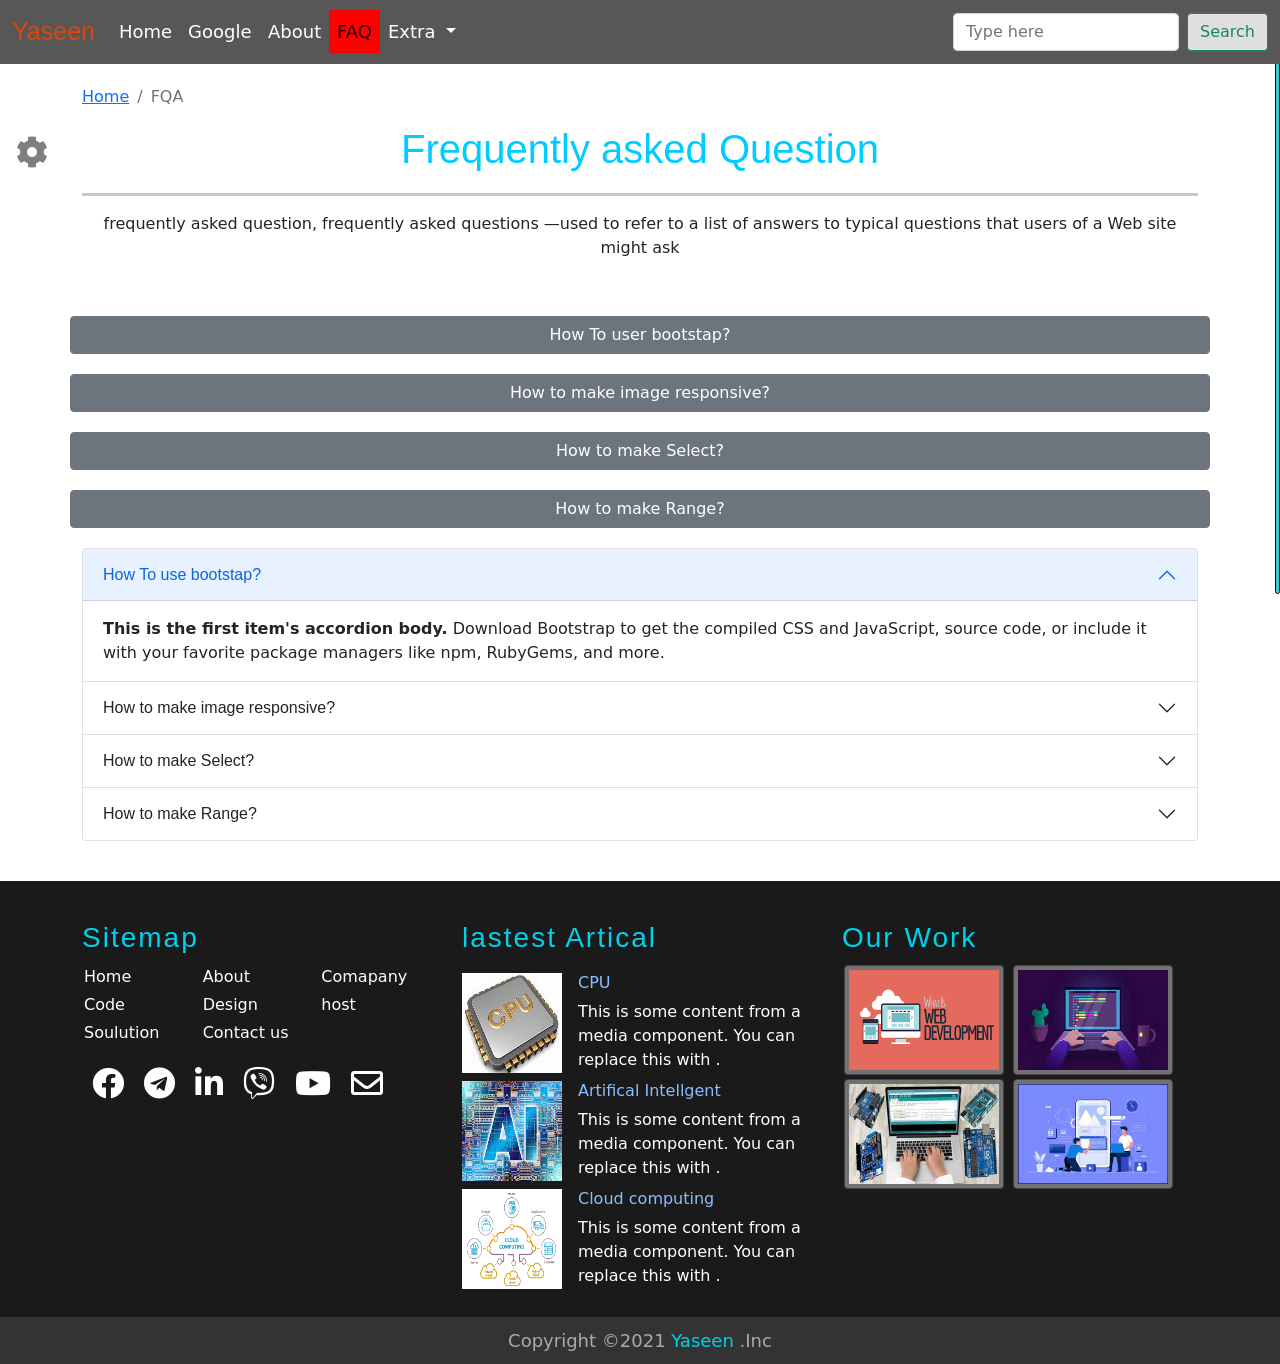
<file: FAQ.html>
<!DOCTYPE html>
<html>
    <head>
        <meta charset="UTF-8">
        <!-- for  internet explore-->
        <meta http-equiv="X-UA-Comatible" content="IE=edge">
        <!-- for mobile meta-->
        <meta name="viewport" content="width=device-width, initail-scale=1.0">

        <title>FAQ  </title>

<!--[if lt IE 9]>
	<script src="js/html5shiv.min.js"></script>  // 
        <script src="js/respond.min.js"></script>
<![endif]-->



<!-- For importing  google fonts-->
<link rel="preconnect" href="https://fonts.googleapis.com">
<link rel="preconnect" href="https://fonts.gstatic.com" crossorigin>
<link href="https://fonts.googleapis.com/css2?family=Indie+Flower&display=swap" rel="stylesheet">
<link href="https://fonts.googleapis.com/css2?family=Abril+Fatface&family=Indie+Flower&display=swap" rel="stylesheet">
<!-- For importing  google fonts-->


  <link rel='stylesheet' href='css/bootstrap.css'/>     <!--  Bootstrap -->
   <link rel='stylesheet' href='css/all.min.css'/>        <!--  FontAwusem -->
   <link rel='stylesheet' href='css/animate.css'/>     <!--  Animation effect -->
  <link rel='stylesheet' href='css/hover.css'/>      <!--  On hover effect -->
  <link rel='stylesheet' href='css/mystyle.css'/>   <!--  design  style -->
  <link rel='stylesheet' href='css/allotherpages.css'/>   <!--  design  style -->
  <link rel='stylesheet' href='css/default_theam.css'/>   <!--  color style -->
  <link rel='stylesheet' href='css/Media.css'/>   <!--  Media query -->
 
</head>

        <body >
<!--*******************************option-box********************************-->
<section class="option-box">
  <div class="color-option">
    <h4>Color Option</h4>
    <ul class="list-unstyled">
      <li data-value="css/default_theam.css"></li>
      <li data-value="css/Yellow_theam.css"></li>
      <li data-value="css/Green_theam.css"></li>
      <li data-value="css/Blue_theam.css"></li>
    </ul>
  </div>
    <i class="fas fa-cog fa-2x Setting   "></i>


</section>


<!--    ****************************************     nanvbar      ***********-->
          <div class="nanvbar">
<nav class="navbar navbar-expand-md        navbar fixed-top navbar navbar-light" style="background-color: #575757;" >
        <div class="container-fluid">
          <a class="navbar-brand hvr-pop" href="#">Yaseen</a>
          <button class="navbar-toggler" type="button" data-bs-toggle="collapse" data-bs-target="#navbarScroll" aria-controls="navbarScroll" aria-expanded="false" aria-label="Toggle navigation">
            <span class="navbar-toggler-icon"></span>
          </button>
          <div class="collapse navbar-collapse" id="navbarScroll">
            <ul class="navbar-nav me-auto my-2 my-lg-0 navbar-nav-scroll" style="--bs-scroll-height: 200px;">
              <li class="nav-item">
                <a class="nav-link  hvr-wobble-skew hvr-grow" aria-current="page" href="bootstrap.html">Home</a>
              </li>
              <li class="nav-item">
                <a class="nav-link  hvr-grow" aria-current="page" href="https://www.google.com/?hl=ar">Google</a>
              </li>
              <li class="nav-item">
                <a class="nav-link  hvr-grow" href="about.html">About</a>
              </li>
              <li class="nav-item">
                <a class="nav-link  active hvr-grow" href="FAQ.html">FAQ</a>
              </li>
              <li class="nav-item dropdown">
                <a class="nav-link dropdown-toggle hvr-grow" href="#" id="navbarScrollingDropdown" role="button" data-bs-toggle="dropdown" aria-expanded="false">
                  Extra
                </a>
                <ul class="dropdown-menu" aria-labelledby="navbarScrollingDropdown">
                  <li><a class="dropdown-item" href="#">Action</a></li>
                  <li><a class="dropdown-item" href="#">Another action</a></li>
                  <li><hr class="dropdown-divider"></li>
                  <li><a class="dropdown-item" href="#">Something else here</a></li>
                </ul>
              </li>
            
            </ul>
            <form class="d-flex">
              <input class="form-control me-2" type="search" placeholder="Type here" aria-label="Search">
              <button class="btn btn-outline-success" type="submit">Search</button>
            </form>
          </div>
        </div>
      </nav>
    </div>


      <!--**************************************************  Strt   breadcrumb section-->
      <div class="container">
    
    <nav aria-label="breadcrumb" class="breadcrumb-holder">
      <ol class="breadcrumb">
        <li class="breadcrumb-item"><a href="bootstrap.html">Home</a></li>
        <li class="breadcrumb-item active" aria-current="page">FQA</li>
      </ol>
    </nav>

</div>


      <!--************************************************** about FAQ-->

<section class="faq text-center">
  <div class="container">
<h1>Frequently asked Question</h1>
<hr>    
<p class="text-center"> frequently asked question, frequently asked questions 
  —used to refer to a list of answers to typical questions that users of a Web site might ask
  </p>
        
</div>
    </section>


    <section class="faq-question">
      <div class="container">

<div class="row">
        <a class="btn btn-secondary" data-bs-toggle="collapse" href="#collapseExample" role="button" aria-expanded="false" aria-controls="collapseExample">
        How To user bootstap?
        </a>
      <div class="collapse" id="collapseExample">
        <div class="card card-body">
          Download Bootstrap to get the compiled CSS and JavaScript,
           source code, or include it with your favorite package managers like npm, RubyGems, and more.  
           </div>
      </div>
    </div>

    <div class="row">
      <a class="btn btn-secondary" data-bs-toggle="collapse" href="#collapseExample2" role="button" aria-expanded="false" aria-controls="collapseExample">
        How to make image responsive?
      </a>
    <div class="collapse" id="collapseExample2">
      <div class="card card-body">
        Images in Bootstrap are made responsive with .img-fluid. This applies max-width: 100%; and height: 
        auto; to the image so that it scales with the parent width.  
       </div>
    </div>
  </div>


  <div class="row">
    <a class="btn btn-secondary" data-bs-toggle="collapse" href="#collapseExample3" role="button" aria-expanded="false" aria-controls="collapseExample">
      How to make Select?
    </a>
  <div class="collapse" id="collapseExample3">
    <div class="card card-body">
      Customize the native  with custom CSS that changes the element’s initial appearance.
        Custom  menus need only a custom class, .form-select to trigger the custom styles. Custom styles
         are limited to the initial appearance and cannot modify the s due to browser limitations.
     </div>
  </div>
</div>




<div class="row">
  <a class="btn btn-secondary" data-bs-toggle="collapse" href="#collapseExample4" role="button" aria-expanded="false" aria-controls="collapseExample">
    How to make Range?
  </a>
<div class="collapse" id="collapseExample4">
  <div class="card card-body">
    Use our custom range inputs for consistent cross-browser styling and built-in customization.
    Create custom ---input type="range"--- controls with .form-range. The track (the background) and thumb 
    (the value) are both styled to appear the same across browsers. As only Firefox supports “filling” 
    their trackfrom the left or right of the thumb as a means to visually indicate progress, we do not 
    currently support it.
   </div>
</div>
</div>





<div class="accordion" id="accordionPanelsStayOpenExample">

  <div class="accordion-item">
    <h2 class="accordion-header" id="panelsStayOpen-headingOne">
      <button class="accordion-button" type="button" data-bs-toggle="collapse" data-bs-target="#panelsStayOpen-collapseOne" aria-expanded="true" aria-controls="panelsStayOpen-collapseOne">
        How To use bootstap?
      </button>
    </h2>
    <div id="panelsStayOpen-collapseOne" class="accordion-collapse collapse show" aria-labelledby="panelsStayOpen-headingOne">
      <div class="accordion-body">
        <strong>This is the first item's accordion body.</strong>      Download Bootstrap to get the compiled CSS and JavaScript,
        source code, or include it with your favorite package managers like npm, RubyGems, and more.  
      </div>
    </div>
  </div>


  <div class="accordion-item">
    <h2 class="accordion-header" id="panelsStayOpen-headingTwo">
      <button class="accordion-button collapsed" type="button" data-bs-toggle="collapse" data-bs-target="#panelsStayOpen-collapseTwo" aria-expanded="false" aria-controls="panelsStayOpen-collapseTwo">
        How to make image responsive?
      </button>
    </h2>
    <div id="panelsStayOpen-collapseTwo" class="accordion-collapse collapse" aria-labelledby="panelsStayOpen-headingTwo">
      <div class="accordion-body">
        Images in Bootstrap are made responsive with .img-fluid. This applies max-width: 100%; and height: 
        auto; to the image so that it scales with the parent width.  
          </div>
    </div>
  </div>

  <div class="accordion-item">
    <h2 class="accordion-header" id="panelsStayOpen-headingThree">
      <button class="accordion-button collapsed" type="button" data-bs-toggle="collapse" data-bs-target="#panelsStayOpen-collapseThree" aria-expanded="false" aria-controls="panelsStayOpen-collapseThree">
        How to make Select?
      </button>
    </h2>
    <div id="panelsStayOpen-collapseThree" class="accordion-collapse collapse" aria-labelledby="panelsStayOpen-headingThree">
      <div class="accordion-body">
        Customize the native  with custom CSS that changes the element’s initial appearance.
        Custom  menus need only a custom class, .form-select to trigger the custom styles. Custom styles
         are limited to the initial appearance and cannot modify the s due to browser limitations.
            </div>
    </div>
  </div>

  <div class="accordion-item">
    <h2 class="accordion-header" id="panelsStayOpen-heading4">
      <button class="accordion-button collapsed" type="button" data-bs-toggle="collapse" data-bs-target="#panelsStayOpen-collapse4" aria-expanded="false" aria-controls="panelsStayOpen-collapseThree">
        How to make Range?
      </button>
    </h2>
    <div id="panelsStayOpen-collapse4" class="accordion-collapse collapse" aria-labelledby="panelsStayOpen-heading4">
      <div class="accordion-body">
        Use our custom range inputs for consistent cross-browser styling and built-in customization.
        Create custom ---input type="range"--- controls with .form-range. The track (the background) and thumb 
        (the value) are both styled to appear the same across browsers. As only Firefox supports “filling” 
        their trackfrom the left or right of the thumb as a means to visually indicate progress, we do not 
        currently support it. 
       </div>
    </div>
  </div>


</div>
    </div>
    </section>


  <!--**************************************************  start  footer section-->
         <section class="footer">
<div class="container">
  <div class="row">

    <div class="col-lg-4 col-md-6 wow animate__slideInUp"  data-wow-duration="2s" data-wow-iteration="1" data-wow-offset="200"  >
<h3>Sitemap</h3>

<ul class="list-unstyled newstyle">
 <a  href="#"><li>Home</li></a> 
 <a  href="#Statistices"><li>About</li></a> 
 <a  href="#Team"><li>Comapany</li></a> 
 <a  href="#"><li>Code</li></a> 
 <a  href="#"> <li>Design</li></a> 
 <a  href="#"><li>host</li></a> 
 <a  href="#Price"> <li>Soulution</li></a> 
 <a  href="#"> <li>Contact us</li></a> 
</ul>

<div class="clearfix"></div>


<ul class="list-unstyled socaialstyle">

  <a  href="#"><li>   <i class="fab fa-facebook fa-2x"></i></li></a> 
  <a  href="#"><li>  <i class="fab fa-telegram fa-2x"></i></li></a> 
  <a  href="#"><li> <i class="fab fa-linkedin-in fa-2x"></i></li></a> 
  <a  href="#"><li>   <i class="fab fa-viber fa-2x"></i></li></a>  
  <a  href="#"> <li>   <i class="fab fa-youtube fa-2x"></i></li></a> 
  <a  href="#"><li>  <i class="far fa-envelope fa-2x"></i></li></a> 
 </ul>
    </div>

    <div class=" col-lg-4 col-md-6  wow animate__slideInUp "data-wow-duration="2s" data-wow-iteration="1" data-wow-offset="200">
     <h3>lastest Artical</h3>

     <div class="d-flex part2">
      <div class="flex-shrink-0   imagesize">
        <img src="img/cpu.jfif" alt="cpu"> 
      </div>
      <div class="flex-grow-1 ms-3">
        <h6>CPU</h6>
        This is some content from a media component. You can replace this with .
      </div>
    </div>


    <div class="d-flex">
      <div class="flex-shrink-0   imagesize">
        <img src="img/ai.jfif" alt="cpu"> 
      </div>
      <div class="flex-grow-1 ms-3">
        <h6>Artifical Intellgent</h6>
        This is some content from a media component. You can replace this with .
      </div>
    </div>



    <div class="d-flex">
      <div class="flex-shrink-0   imagesize">
        <img src="img/cloud.png" alt="cpu"> 
      </div>
      <div class="flex-grow-1 ms-3">
        <h6>Cloud computing</h6>
        This is some content from a media component. You can replace this with .
      </div>
    </div>
    </div>


    <div class="col-lg-4 col-md-6  imageworksize wow animate__slideInUp  " data-wow-duration="2s" data-wow-iteration="1" data-wow-offset="200" >
<h3  >Our Work</h3>
<img  class="img-thumbnail" src="img/web.png" alt="">
<img  class="img-thumbnail" src="img/desktop.jfif" alt="">
<img   class="img-thumbnail" src="img/arduino.jfif" alt="">
<img   class="img-thumbnail" src="img/mobile.jfif" alt="">
    </div>



  </div>
</div>



<div class="copyright text-center wow animate__pulse" data-wow-duration="2s" data-wow-iteration="1" data-wow-offset="0">
Copyright &copy;2021 <span> Yaseen </span>.Inc
</div>
         </section>
         <!--  end  footer section-->



 <!--  Start   Scroll top  section-->       
<div id="scroll-up">
  <i class="fas fa-chevron-up fa-3x " ></i>
</div>
 <!--  end   Scroll top  section-->       



<script src="js/jquery-1.11.1.min.js"> </script>
<script src="js/bootstrap.min.js"></script>
<script src="js/jquery.nicescroll.min.js"></script>  <!--  To change    Scroll  shape -->  
<script src="js/plugine.js"></script>        <!--  design jquery file-->   
<script src="js/wow.min.js"></script>    <!--  To control item animation visable time  -->  

        </body>
</html>
</file>
<file: css/mystyle.css>
/*********important tip************* must use just one h1 in page**/

body{
padding-top: 55px;
overflow: hidden;
}

/*  **************** use google font **************************/
h1,h2,h3,h4,h5{
    font-family: 'Fira Sans Extra Condensed', sans-serif;
}


/*  **************** option-box color **************************/
.option-box{
margin-left: 5px;
position: fixed;
top: 100px;
left: 0px;
z-index: 9999;  /*  mean the layer number wghict apear over another layer it tajke teight number with can br taked*/
}


.option-box .color-option{
    border-radius: 10%;
    float: left;
    padding: 0 5px;
    padding-top: 15px;
display: none;
}

.option-box i {
    margin: 30px 5px;
    border-radius: 20%;
 padding: 5px;
    opacity: 0.5;
    cursor: pointer;
}

.option-box i:hover {
      opacity: 1;

}


.option-box .color-option ul li{
    opacity: 0.7;
    width: 20px;
    height: 20px;
 
    display: inline-block;
    margin-left: 3px;
-webkit-transition-duration:0.5s ;
-moz-transition-duration:0.5s ;
-o-transition-duration:0.5s ;
transition-duration:0.5s ;
}

.option-box .color-option ul li:hover{
    opacity: 1;
 
}


/*  *********************************************************************   menu list  */




.navbar-light .navbar-nav .nav-link {
     
     font-size: 18px;
}


.navbar-light .navbar-brand {
  
    font-family:-apple-system, BlinkMacSystemFont, 'Segoe UI', Roboto, Oxygen, Ubuntu, Cantarell, 'Open Sans', 'Helvetica Neue', sans-serif;
font-size:25px;
}

.dropdown-menu 
{

width: 200px;
}


a.dropdown-item {
    
    -webkit-transition: padding 0.5s ease;
    -moz-transition: padding 0.5s ease;
    -o-transition: padding 0.5s ease;
    transition: padding 0.5s ease;
   
}
 
/* easy padding to left*/ 
a.dropdown-item:hover {

    padding-left:30px;
    -webkit-transition: padding 0.5s ease;
    -moz-transition: padding 0.5s ease;
    -o-transition: padding 0.5s ease;
    transition: padding 0.5s ease;
   
}


/*  *********************************************************************         carousel  */
.carousel-caption {
    background-color: rgba(43, 41, 41, 0.5);
    position: absolute;
    right: 15%;
    bottom: 1.25rem;
    left: 15%;
    font-size: 22px;;
  margin-bottom: 22%;
  
    text-align: center;
    padding: 20px;
}



.carousel-indicators [data-bs-target] {
    box-sizing: content-box;
    flex: 0 1 auto;
    cursor: pointer;
   
}

.carousel-indicators .active {
    opacity: 1;
 
}

.carousel-indicators {
    position: absolute;
    right: 0;
    bottom: 0;
    left: 0;
    z-index: 2;
    display: flex;
    justify-content: center;
    padding: 0;
    margin-right: 15%;
    margin-bottom: 1rem;
    margin-left: 45%;
    list-style: none;
}


.carousel-indicators .carousel-item img  {
  animation: mymove 5s infinite;
}

@keyframes mymove {
  from {filter:grayscale(0%);}
  to {filter:grayscale(100%);}
}


/*  ****************************************  ***********************       About  */

.about{
    padding:60px;
}


/*  **************************************** *****************        features  */

.features{
    padding: 60px;;
   
    line-height: 25px;
    margin-bottom: 10px;
}

.features .container img{
margin-bottom: 10px;
transition: 0.6s;
filter: grayscale(100%);
}


.container img:hover{
    opacity:0.7;
      transition: 0.6s;
      filter: grayscale(0%);
}


.container h1{
    margin-bottom: 20px;
    }

    .container p{
      text-align: justify;
        }


 /*  ************************************************************************         Testemonials  */
 .Testemonials h1{padding-top: 20px;}

.Testemonials p{
    line-height: 40px;
  text-align: center;
  margin-bottom: 10px;
        }


        .Testemonials span{
font-size: 18px;
font-weight: bold;

        }


        .Testemonials .carousel-indicators {
            position: static;
            margin-top: 0.5rem;
          margin-left: 15%;
            list-style: none;
        }        

        
        .Testemonials .carousel-indicators img {
          width: 30%;
          height:30%;
          border-radius: 15px;
          filter: grayscale(100%);
        } 
          
        .Testemonials .carousel-indicators img:hover {
            filter: grayscale(0%);
          }   

 .Testemonials .carousel-indicators .active {
    filter: grayscale(0%);
        }   


        .Testemonials .carousel-indicators [data-bs-target] {
    box-sizing: content-box;
    flex: 0 1 auto;
    cursor: pointer;
    
}

.Testemonials  .carousel-indicators .active {
    opacity: 1;
  
}


/*  *************************************************************************  not used*****  */

.glow {

   
    text-align: center;
    animation: glow 1s ease-in-out infinite alternate;
  }
  
  @keyframes glow {
    from {
      text-shadow: 0 0 10px #fff, 0 0 20px #fff, 0 0 30px #4d4b6b, 0 0 40px #4b44af, 0 0 50px #2926d1, 0 0 60px #120eff, 0 0 70px #e60073;
    }
    
    to {
      text-shadow: 0 0 20px #fff, 0 0 30px #92bd81, 0 0 40px #4dc261, 0 0 50px #29a072, 0 0 60px #12a84c, 0 0 70px #08ec54, 0 0 80px #ff4da6;
    }
  }


  /*  ************************************************************************  price*****  */
  .Price
  {
   
      padding-bottom: 40px;
      padding-top: 30px;
  }
.Price .pricebox
{
   
padding: 10px;
margin-bottom: 5px;
}


.Price .pricebox p
{
 margin-left: 30%;
 max-width: 100px;
 max-height: 100px;
 
    border-radius: 50%;
    line-height: 100px;
 
font-size: 30px;
font-weight: bold;

-webkit-transition-duration:0.7s ;
-moz-transition-duration:0.7s ;
-o-transition-duration:0.7s ;
transition-duration:0.7s ;
}


.Price .pricebox p:hover
{
   
    transform: scale(1.3,1.3);
    -webkit-transform:rotate(360deg);
    -moz-transform:rotate(360deg);
    -o-transform:rotate(360deg); 
      transform:rotate(360deg);
}

.Price .pricebox ul{
    font-size: 20px;
    line-height: 30px;
}

  /*  **************************************************************  ourTeam  *****  */
.ourTeam{
    background:url(../img/b.webp) no-repeat center center fixed;
  -webkit-background-size: cover;
  -moz-background-size: cover;
  -o-background-size: cover;
  background-size: cover;
    width: 100%;
    min-height:500px;

}

.ourTeam h1{
    padding-top: 20px;
  
}

.fillbackground{
  
  
    min-height:500px;
  
    padding-bottom: 30px;    
}


.ourTeam  .person {
margin-top: 80px;
}
.ourTeam  .person img {
 border-radius: 50%;
   width: 80%;
    }
    .ourTeam  .person h4{
        font-family:fantasy;
        margin-top: 10px;  
    }

    .ourTeam  .person p{
        text-align:center;
    }

 /*  ****************************************************************  subcsribe  *****  */

    .subcsribe{
        text-align: center;
       
        padding-bottom: 40px;
        padding-top: 40px;
    }

    .subcsribe  button
    {
        margin-top: 10px;
    }


 .subcsribe   .form-control {
        display: block;
        width: 70%;
        float: left;
    }
  

    .subcsribe button {
        margin-top: 0;
    }
    

    /*  *************************************************************  statistic  *****  */
.statistic{
    background:url(../img/zz.jpg) no-repeat center center fixed;
    -webkit-background-size: cover;
  -moz-background-size: cover;
  -o-background-size: cover;
  background-size: cover;
    width: 100%;
   height:100%;
  
}

.statistic h1{
   padding-top: 50px;
   margin-bottom: 30px;
}

.statistic .filledcolor2{
 
    min-height:300px;
    padding-bottom: 20px;
}

.statistic p{
    margin-top: 10px;
    text-align: center;
    font-size: 35px;

}

.statistic span{
 
    text-align: center;
    margin-bottom: 10px;
}

.statistic .stare{ 
-webkit-transition-duration:0.7s ;
-moz-transition-duration:0.7s ;
-o-transition-duration:0.7s ;
transition-duration:0.7s ;
}



 /*  **********************************************************************  skill  *****  */
.skill{
 
    padding-bottom: 20px;
}

.skill h1{
padding-top: 30px;
padding-bottom: 30px;
}

.skill .progress
{
    height: 30px;
    margin-bottom: 20px;
    font-size: 20px;
    font-weight: bold;
    font-family:cursive;
    text-align: left;
}

.info h3{
   font-weight: bold; 
}


/*  ************************************************************************  contact  *****  */
.contact{
    background:url(../img/aa.jpg) no-repeat center center fixed;
    -webkit-background-size: cover;
  -moz-background-size: cover;
  -o-background-size: cover;
  background-size: cover;
    width: 100%;
    min-height: 500px;
   height:100%;
  
}

.contact .contactform{
    padding-top: 40px;;
 
    padding-bottom: 20px;
    min-height: 500px;
   
}



.inputwidth{
    width: 50%;
}

.form  .input-group{
text-align: center;
}
  
.contact textarea
{
    height: 90px;
   
}


.contact .btn-primary {
    width: 100%;
}

/*  ************************************************************************  Client  *****  */
.Client{
    padding-top: 30px;
  
    padding-bottom: 20px;
}

.Client img{

    width: 90px;
    height: 50px;
opacity: 0.5;
margin: 10px;
-webkit-transition-duration:0.7s ;
-moz-transition-duration:0.7s ;
-o-transition-duration:0.7s ;
transition-duration:0.7s ;
}

.Client img:hover{
opacity: 1;
}

.Client ul li{
   float: left; 
}



.moving {
  width: 100px;
  height: 100px;
  background: red;
  position: relative;
  animation: mymove 5s infinite;
}

.moving:hover {
  animation-play-state: paused;
}

@keyframes mymove {
  from {left: 0px;}
  to {left: 1200px;}
}





/*  *****************************************************************  footer  *****  */
.footer{
padding-top: 40px;
}

.footer a{
    -webkit-transition-duration:0.5s ;
-moz-transition-duration:0.5s ;
-o-transition-duration:0.5s ;
transition-duration:0.5s ;
}


.footer h3{
  
    letter-spacing: 2px;
}

.footer .newstyle li{
width: 33.3333%;
float: left;
padding: 2px;
}

.footer .socaialstyle li{
    margin-top: 10px;
    float: left;
    padding: 10px;

    -webkit-transition-duration:0.5s ;
    -moz-transition-duration:0.5s ;
    -o-transition-duration:0.5s ;
    transition-duration:0.5s ;
    }


    
.footer .socaialstyle li .fa-facebook{
    border-radius: 50%;
    -webkit-transition-duration:0.5s ;
    -moz-transition-duration:0.5s ;
    -o-transition-duration:0.5s ;
    transition-duration:0.5s ;
    }
    

    .footer .socaialstyle li .fa-facebook:hover{
    
      color: rgb(0, 97, 224);
      border-radius: 50%;
      background-color: white;
        }    


           
.footer .socaialstyle li .fa-telegram{
    border-radius: 50%;
    -webkit-transition-duration:0.5s ;
    -moz-transition-duration:0.5s ;
    -o-transition-duration:0.5s ;
    transition-duration:0.5s ;
    }
    

    .footer .socaialstyle li .fa-telegram:hover{
  
      color: rgb(47, 137, 255);
        background-color: white;
      border-radius: 50%;
        }    
  
.footer .socaialstyle li .fa-linkedin-in{
 
    -webkit-transition-duration:0.5s ;
    -moz-transition-duration:0.5s ;
    -o-transition-duration:0.5s ;
    transition-duration:0.5s ;
    }
    
     
.footer .socaialstyle li .fa-linkedin-in:hover{
 
  border-radius: 50%;
  color: rgb(34, 130, 255);
  }
  
  
           
.footer .socaialstyle li .fa-viber{
  
    -webkit-transition-duration:0.5s ;
    -moz-transition-duration:0.5s ;
    -o-transition-duration:0.5s ;
    transition-duration:0.5s ;
    }
    

    .footer .socaialstyle li .fa-viber:hover{
      color: rgb(153, 75, 255);
  

        }    

.footer .socaialstyle li .fa-youtube{
  
    -webkit-transition-duration:0.5s ;
    -moz-transition-duration:0.5s ;
    -o-transition-duration:0.5s ;
    transition-duration:0.5s ;
    }
    

    .footer .socaialstyle li .fa-youtube:hover{
      color: rgb(255, 41, 41);
        }    

              
           
.footer .socaialstyle li .fa-envelope{
  
    -webkit-transition-duration:0.5s ;
    -moz-transition-duration:0.5s ;
    -o-transition-duration:0.5s ;
    transition-duration:0.5s ;
    }
    

    .footer .socaialstyle li .fa-envelope:hover{
      color: rgb(0, 255, 234);
        }    

        .footer   .part2{
padding-top: 10px;
        }
      
    .footer  .d-flex  .imagesize img{
width: 100px;
height: 100px;
    }

    

    .footer .d-flex{
margin-bottom: 8px;
    }   

    .footer .imageworksize img{
        margin: 2px;
width: 160px;
height: 110px;
    }

  

    .footer   .copyright{
        font-size: 18px;
        margin-top: 10px;

margin-top: 20px;
padding: 10px;
    }

   

/*  ***********************************  Loading  *****  */

    .overlay{
position: fixed;
background: #222;
left:0;
top:0;
width: 100%;
height: 100%;
z-index: 9999;
    }
 .overlay   .loader{
margin-top: 30%;
    }
/************Spinner*************************************/
.loader {
    color: #396eff;
    font-size: 90px;
    text-indent: -9999em;
    overflow: hidden;
    width: 1em;
    height: 1em;
    border-radius: 50%;
    margin: 72px auto;
    position: relative;
    -webkit-transform: translateZ(0);
    -ms-transform: translateZ(0);
    transform: translateZ(0);
    -webkit-animation: load6 1s infinite  ease, round 1s infinite  ease;
    animation: load6 3s infinite ease, round 3s infinite  ease;
  }
  @-webkit-keyframes load6 {
    0% {
      box-shadow: 0 -0.83em 0 -0.4em, 0 -0.83em 0 -0.42em, 0 -0.83em 0 -0.44em, 0 -0.83em 0 -0.46em, 0 -0.83em 0 -0.477em;
    }
    5%,
    95% {
      box-shadow: 0 -0.83em 0 -0.4em, 0 -0.83em 0 -0.42em, 0 -0.83em 0 -0.44em, 0 -0.83em 0 -0.46em, 0 -0.83em 0 -0.477em;
    }
    10%,
    59% {
      box-shadow: 0 -0.83em 0 -0.4em, -0.087em -0.825em 0 -0.42em, -0.173em -0.812em 0 -0.44em, -0.256em -0.789em 0 -0.46em, -0.297em -0.775em 0 -0.477em;
    }
    20% {
      box-shadow: 0 -0.83em 0 -0.4em, -0.338em -0.758em 0 -0.42em, -0.555em -0.617em 0 -0.44em, -0.671em -0.488em 0 -0.46em, -0.749em -0.34em 0 -0.477em;
    }
    38% {
      box-shadow: 0 -0.83em 0 -0.4em, -0.377em -0.74em 0 -0.42em, -0.645em -0.522em 0 -0.44em, -0.775em -0.297em 0 -0.46em, -0.82em -0.09em 0 -0.477em;
    }
    100% {
      box-shadow: 0 -0.83em 0 -0.4em, 0 -0.83em 0 -0.42em, 0 -0.83em 0 -0.44em, 0 -0.83em 0 -0.46em, 0 -0.83em 0 -0.477em;
    }
  }
  @keyframes load6 {
    0% {
      box-shadow: 0 -0.83em 0 -0.4em, 0 -0.83em 0 -0.42em, 0 -0.83em 0 -0.44em, 0 -0.83em 0 -0.46em, 0 -0.83em 0 -0.477em;
    }
    5%,
    95% {
      box-shadow: 0 -0.83em 0 -0.4em, 0 -0.83em 0 -0.42em, 0 -0.83em 0 -0.44em, 0 -0.83em 0 -0.46em, 0 -0.83em 0 -0.477em;
    }
    10%,
    59% {
      box-shadow: 0 -0.83em 0 -0.4em, -0.087em -0.825em 0 -0.42em, -0.173em -0.812em 0 -0.44em, -0.256em -0.789em 0 -0.46em, -0.297em -0.775em 0 -0.477em;
    }
    20% {
      box-shadow: 0 -0.83em 0 -0.4em, -0.338em -0.758em 0 -0.42em, -0.555em -0.617em 0 -0.44em, -0.671em -0.488em 0 -0.46em, -0.749em -0.34em 0 -0.477em;
    }
    38% {
      box-shadow: 0 -0.83em 0 -0.4em, -0.377em -0.74em 0 -0.42em, -0.645em -0.522em 0 -0.44em, -0.775em -0.297em 0 -0.46em, -0.82em -0.09em 0 -0.477em;
    }
    100% {
      box-shadow: 0 -0.83em 0 -0.4em, 0 -0.83em 0 -0.42em, 0 -0.83em 0 -0.44em, 0 -0.83em 0 -0.46em, 0 -0.83em 0 -0.477em;
    }
  }
  @-webkit-keyframes round {
    0% {
      -webkit-transform: rotate(0deg);
      transform: rotate(0deg);
    }
    100% {
      -webkit-transform: rotate(360deg);
      transform: rotate(360deg);
    }
  }
  @keyframes round {
    0% {
      -webkit-transform: rotate(0deg);
      transform: rotate(0deg);
    }
    100% {
      -webkit-transform: rotate(360deg);
      transform: rotate(360deg);
    }
  }
  


/****************************scroll up****************************/
#scroll-up{
    position: fixed;
    bottom: 10px;
    right: 10px;
width: 60px;
height: 60px;
border-radius: 50%;
padding: 5px;
color: #DDD;
background: rgb(63, 63, 63);
text-align: center;
opacity: 0.7;
cursor: pointer;
display: none;
}

#scroll-up:hover{
    opacity: 1;
}
</file>
<file: css/allotherpages.css>
body{
  overflow: auto;
}

.breadcrumb {
  margin-top: 30px;

}

.about-us p{
letter-spacing: 2px;
padding: 10px;
text-align: center;
font-size: 18px;
}

.about-us h1{
  font-family: 'Abril Fatface', cursive;
}


.about-feature{
margin-top: 40px;
padding: 10px;
margin-bottom: 20px;
-webkit-transition-duration:0.5s ;
-moz-transition-duration:0.5s ;
-o-transition-duration:0.5s ;
transition-duration:0.5s ;
}

.about-feature .hvr-float-shadow:hover{
  color: rgb(0, 162, 255);
  }

.about-feature p{
text-align: center;
font-size: 19px;
font-weight: bold;
letter-spacing: 2px;
font-family: 'Indie Flower', cursive;
}

  .about-feature i{
    margin-bottom: 20px;
    -webkit-transition-duration:0.5s ;
-moz-transition-duration:0.5s ;
-o-transition-duration:0.5s ;
transition-duration:0.5s ;
  }

/* ***********************about-seo ******************  */
.about-seo{
  padding-top: 40px;
  padding-bottom: 40px;
padding-left:10px ;
margin-top: 40px;
background: rgb(228, 228, 228);
  }

  .about-seo p{  line-height: 40px;

  }

  .about-seo h2{
    margin-top: 20%
  }

  .about-seo .btn-primary {
   width: 100%;
}


.faq h1 ~ hr
{
height: 3px;

}


.faq-question .row{
margin-bottom: 20px;

}

.faq-question{
  padding-bottom: 40px;
  padding-top: 40px;
}
</file>
<file: css/default_theam.css>
/*  **************** option-box color **************************/
.option-box .color-option{
border: 2px solid red;
}

.option-box i {
    color: rgb(0, 0, 0);
    border: 1px solid white;
}

.option-box .color-option ul li:hover{
  border: 2px solid white;
}


/*  *********************************************************************   menu list  */
.nanvbar .form-control:focus{
    background-color: rgb(126, 183, 206);
    color: white;
    }

.navbar-light .navbar-nav .show > .nav-link, .navbar-light .navbar-nav .nav-link.active,.option-box .color-option ul li {
    background-color: rgb(255, 0, 0);
}


.navbar-light .navbar-nav .nav-link:hover,.option-box i:hover {
color: rgb(10, 168, 216);
}


.navbar-light .navbar-brand ,a.dropdown-item {
    color: rgba(233, 70, 5, 0.9);
   
}
 
/* easy padding to left*/ 
a.dropdown-item:hover {
    background-color: tomato;
    color: yellow;
}


/*  *********************************************************************         carousel  */
.carousel-caption {
    background-color: rgba(43, 41, 41, 0.5);
    color: rgb(250, 173, 7);
}


.carousel-indicators [data-bs-target] , .subcsribe   .form-control:focus{
  
    background-color: #ebea12;
}

.carousel-indicators .active {
    background-color: #12eb74;
}
 /*  ************************************************************************         Testemonials  */

        .Testemonials span,.about h1 span{
color: tomato;
        }
.Testemonials .carousel-indicators [data-bs-target] {
    background-color: #474343;
}
.Testemonials  .carousel-indicators .active {
    background-color: #ff0000;
}
  /*  ************************************************************************  price*****  */
  .Price,.Price .pricebox p,.features,.btn-outline-success 
  {
      background-color: #dfdfdf;
  }

.Price .pricebox
{
    background-color: white;
border: 2px solid #DDD;
}


.Price .pricebox p:hover
{
    background-color: rgb(0, 0, 0);
    color: red;
}


  /*  **************************************************************  ourTeam  *****  */


.ourTeam h1,.footer a,.yaseen-color,.navbar-light .navbar-nav .nav-link {
    color: white;
}




 /*  ****************************************************************  subcsribe  *****  */

    .subcsribe{ 
        background: rgb(197, 197, 197);
    }


    /*  *************************************************************  statistic  *****  */


.statistic .filledcolor2,.contact .contactform,.fillbackground,.dropdown-menu {
    background: rgba(0, 0, 0, 0.3);
    color: white; 
}
 


.statistic .stare:hover
{
color: rgb(245, 147, 0);
}

 /*  **********************************************************************  skill  *****  */
.skill,.contact textarea,.Client, .color-option{
    background-color: rgb(206, 206, 206);
}


/*  ************************************************************************  contact  *****  */

.contact .form-control:focus{
background-color: rgb(93, 158, 184);
color: white;
}

/*  *****************************************************************  footer  *****  */
.footer{
background-color: rgb(26, 26, 26);
color: white;
}

.footer .newstyle a:hover,.footer h3, .footer   .copyright span,.footer .socaialstyle li .fa-envelope:hover{
    color: rgb(0, 209, 236);
}
    
    .footer  .d-flex h6{
        color: rgb(136, 191, 255);
    }


    .footer .img-thumbnail{
        background: #727272;
        border: 1px solid #444;
    }

    .footer   .copyright{ 
background: #333;
color: #aaa;
    }

    
    .footer .socaialstyle li .fa-youtube:hover{
        color: rgb(255, 41, 41);

          }   

    .footer .socaialstyle li .fa-facebook:hover{
        color: rgb(0, 97, 224);
      border-radius: 50%;
      background-color: white;
        }    


       
    .footer .socaialstyle li .fa-telegram:hover{
        color: rgb(47, 137, 255);
        background-color: white;
      border-radius: 50%;
        }    
  
.footer .socaialstyle li .fa-linkedin-in:hover{
 
    border-radius: 50%;
    color: rgb(34, 130, 255);
    }
</file>
<file: css/Media.css>
/*********************************** for mobile and tablet*/
@media (max-width:767px)  
{

    body {
        padding-top: 52px;
    }

h1{
    font-size: 40px;
}

.nav-link {
    display: block;
    padding: 1px 20px;
}


.dropdown-menu {
    background-color: rgb(16, 19, 19);}


    .dropdown-item {
         padding: 2px 2px;
        }
        
        .carousel-caption{
        display: none;
    }
    
    .ourTeam  .person img {
        border-radius: 50%;
          width: 50%;
           }
                .navbar {
                
                    display: flex;
                    flex-wrap: wrap;
                    align-items: center;
                    justify-content: space-between;
                    padding-top: 1px;
                    padding-bottom:1px;
                }  

  .navbar-toggler-icon {
    display: inline-block;
    width: 20px;
    height:40px;
}


.subcsribe .btn-lg, .btn-group-lg > .btn {
    padding: 4px 2px;
    font-size: 15px;
    border-radius: 3px;
}


.navbar-toggler {
    padding: 0px;}


    .navbar-nav-scroll {
        max-height:239px;
        overflow-y: auto;
    }

    .navbar-light .navbar-brand {
     font-size: 20px;
    }

    .Price .pricebox p {
        margin-left: 30%;}


.imageworksize{
text-align: center;
}   
}


/******************************************* for small screen */
@media (min-width:768px) and (max-width:991px) 
{
    h1{
font-size: 60px;
color: rgb(255, 145, 0);
    }

    
    .carousel-caption {
        bottom: -3.75rem;
       }


       
.imageworksize{
    text-align: center;
    }
}

/********************************************* for medium screen */
@media (min-width:992px) and (max-width:1199px) 
{
    h1{
color: rgb(255, 145, 0);
    }

}

/*********************************************** for large screen */
@media (min-width:1200px)
{
    h1{
color: rgb(0, 204, 255);
    }
}
</file>
